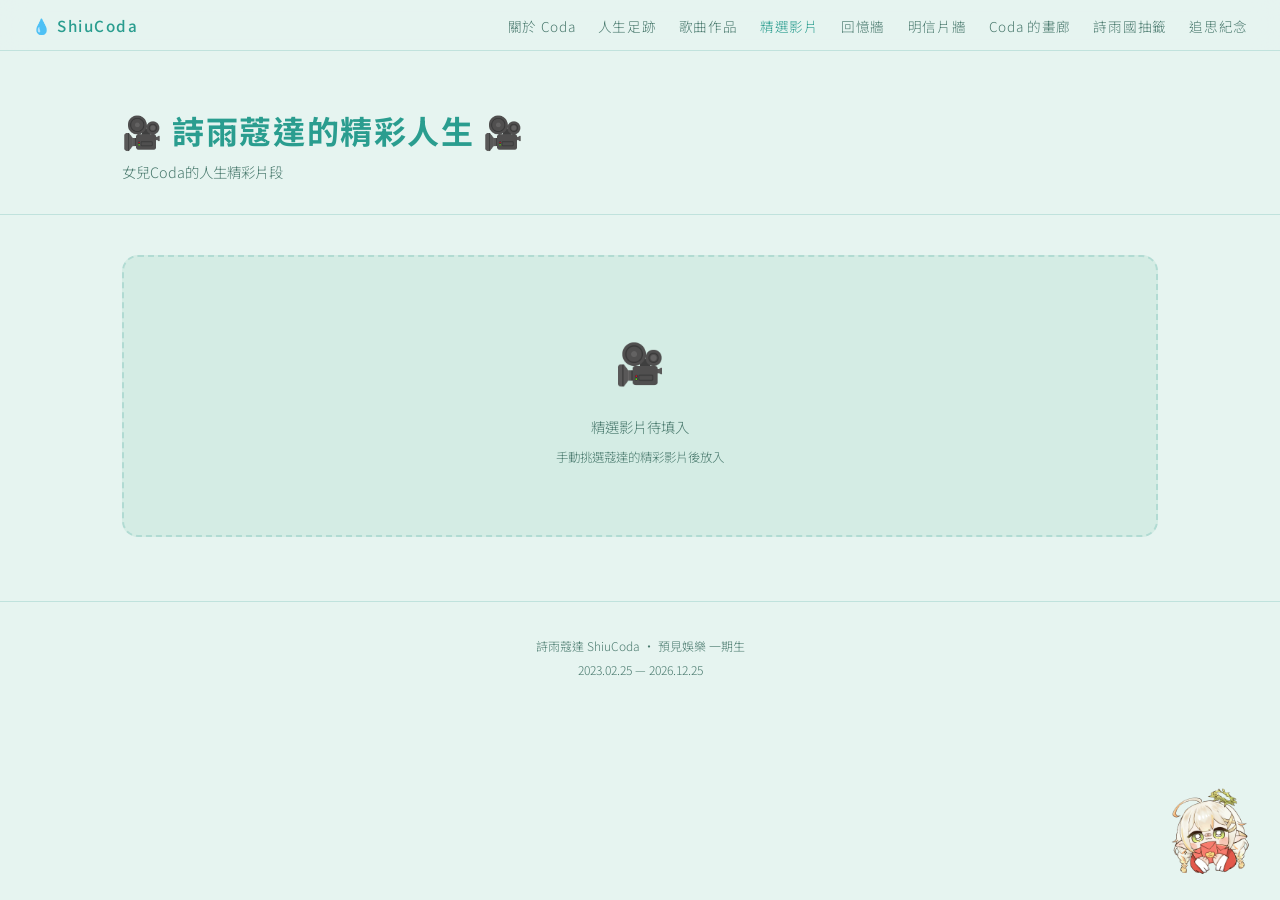
<file: videos.html>
﻿<!DOCTYPE html>
<html lang="zh-TW">
<head>
  <meta charset="UTF-8">
  <meta name="viewport" content="width=device-width, initial-scale=1.0">
  <meta property="og:type" content="website">
  <meta property="og:site_name" content="詩雨蔻達 ShiuCoda">
  <meta property="og:title" content="精選影片 — 詩雨蔻達">
  <meta property="og:description" content="女兒 Coda 的精彩直播與影片精選">
  <meta property="og:image" content="https://shiukonata.github.io/ShiuCoda/images/預覽圖.jpg">
  <meta property="og:url" content="https://shiukonata.github.io/ShiuCoda/videos.html">
  <meta name="twitter:card" content="summary_large_image">
  <meta name="twitter:image" content="https://shiukonata.github.io/ShiuCoda/images/預覽圖.jpg">
  <title>精選影片 — 詩雨蔻達</title>
  <link rel="preconnect" href="https://fonts.googleapis.com">
  <link href="https://fonts.googleapis.com/css2?family=Noto+Sans+TC:wght@300;400;500;700&display=swap" rel="stylesheet">
  <link rel="stylesheet" href="css/shared.css">
  <style>
    .videos-grid {
      display: grid;
      grid-template-columns: repeat(auto-fill, minmax(280px, 1fr));
      gap: 1.2rem;
    }

    .video-card {
      background: var(--bg2);
      border: 1px solid var(--border);
      border-radius: .8rem;
      overflow: hidden;
      text-decoration: none;
      color: var(--text);
      transition: transform .2s, border-color .2s;
      display: block;
    }

    .video-card:hover {
      transform: translateY(-3px);
      border-color: var(--accent-dim);
    }

    .video-thumb {
      width: 100%;
      aspect-ratio: 16/9;
      object-fit: cover;
      background: var(--bg3);
      display: block;
    }

    .video-info { padding: .8rem 1rem; }

    .video-title {
      font-size: .88rem;
      font-weight: 500;
      line-height: 1.4;
      display: -webkit-box;
      -webkit-line-clamp: 2;
      -webkit-box-orient: vertical;
      overflow: hidden;
    }

    .video-date {
      font-size: .72rem;
      color: var(--text-muted);
      margin-top: .4rem;
    }
  </style>
</head>
<body>

<nav>
  <a class="nav-logo" href="index.html">💧 ShiuCoda</a>
  <ul class="nav-links">
    <li><a href="index.html">關於 Coda</a></li>
    <li><a href="timeline.html">人生足跡</a></li>
    <li><a href="music.html">歌曲作品</a></li>
    <li><a href="videos.html" class="active">精選影片</a></li>
    <li><a href="gallery.html">回憶牆</a></li><li><a href="postcards.html">明信片牆</a></li><li><a href="artwork.html">Coda 的畫廊</a></li><li><a href="fortune.html">詩雨國抽籤</a></li>
    <li><a href="https://shiukonata.github.io/MCStudio/%E8%BF%BD%E6%80%9D%E6%9C%83/shiucoda.html" target="_blank">追思紀念</a></li>
  </ul>
</nav>

<div class="page-header">
  <div class="page-header-inner">
    <h1>🎥 詩雨蔻達的精彩人生 🎥</h1>
    <p>女兒Coda的人生精彩片段</p>
  </div>
</div>

<main>
  <!-- 影片從這裡新增 -->
  <!-- 範例：
  <div class="videos-grid">
    <a class="video-card" href="https://www.youtube.com/watch?v=影片ID" target="_blank">
      <img class="video-thumb" src="https://i.ytimg.com/vi/影片ID/mqdefault.jpg" alt="">
      <div class="video-info">
        <div class="video-title">影片標題</div>
        <div class="video-date">2024.01.01</div>
      </div>
    </a>
  </div>
  -->

  <div class="placeholder-block">
    <span class="icon">🎥</span>
    精選影片待填入<br>
    <span style="font-size:.78rem">手動挑選蔻達的精彩影片後放入</span>
  </div>
</main>

<footer>
  <div>詩雨蔻達 ShiuCoda · 預見娛樂 一期生</div>
  <div>2023.02.25 — 2026.12.25</div>
</footer>

<script src="js/mascot.js"></script>
</body>
</html>
</file>
<file: css/shared.css>
/* ── 共用樣式 ── */
:root {
  --accent:     #2a9d8f;
  --accent-dim: #1f7a6e;
  --accent-glow:#4dbfac;
  --bg:         #e6f4f0;
  --bg2:        #d4ece4;
  --bg3:        #c0e2d8;
  --text:       #1a3028;
  --text-muted: #4a7a6e;
  --border:     rgba(42,157,143,.2);
}

* { box-sizing: border-box; margin: 0; padding: 0; }

body {
  background-color: var(--bg);
  background-image:
    linear-gradient(rgba(230,244,240,.82), rgba(230,244,240,.82)),
    var(--page-bg, none);
  background-size: cover;
  background-position: center;
  background-attachment: fixed;
  color: var(--text);
  font-family: 'Noto Sans TC', sans-serif;
  font-weight: 300;
  min-height: 100vh;
}

/* ── 導覽列 ── */
nav {
  position: sticky;
  top: 0;
  z-index: 100;
  background: rgba(230,244,240,.92);
  backdrop-filter: blur(12px);
  border-bottom: 1px solid var(--border);
  display: flex;
  align-items: center;
  justify-content: space-between;
  padding: .8rem 2rem;
  flex-wrap: wrap;
  gap: .5rem;
}

.nav-logo {
  font-size: .95rem;
  font-weight: 500;
  color: var(--accent);
  letter-spacing: .1em;
  text-decoration: none;
}

.nav-links {
  display: flex;
  gap: 1.4rem;
  list-style: none;
  flex-wrap: wrap;
}

.nav-links a {
  color: var(--text-muted);
  text-decoration: none;
  font-size: .85rem;
  letter-spacing: .05em;
  transition: color .2s;
}

.nav-links a:hover,
.nav-links a.active { color: var(--accent); }

/* ── 頁面標題 ── */
.page-header {
  border-bottom: 1px solid var(--border);
}

.page-header-inner {
  max-width: 1100px;
  margin: 0 auto;
  padding: 3.5rem 2rem 2rem;
}

.page-header h1 {
  font-size: 2rem;
  font-weight: 700;
  color: var(--accent);
  letter-spacing: .05em;
}

.page-header p {
  margin-top: .5rem;
  font-size: .9rem;
  color: var(--text-muted);
}

@media (max-width: 700px) {
  .page-header-inner { padding: 2rem 1.2rem 1.5rem; }
  .page-header h1 { font-size: 1.5rem; }
}

/* ── 主內容區 ── */
main {
  max-width: 1100px;
  margin: 0 auto;
  padding: 2.5rem 2rem 4rem;
}

/* ── 區塊標題 ── */
.section-title {
  font-size: 1rem;
  font-weight: 500;
  color: var(--accent);
  letter-spacing: .15em;
  margin-bottom: 1.5rem;
  display: flex;
  align-items: center;
  gap: .6rem;
}

.section-title::after {
  content: '';
  flex: 1;
  height: 1px;
  background: var(--border);
}

/* ── 卡片 ── */
.card {
  background: var(--bg2);
  border: 1px solid var(--border);
  border-radius: .8rem;
  padding: 1.2rem 1.4rem;
}

/* ── Placeholder ── */
.placeholder-block {
  background: var(--bg2);
  border: 2px dashed var(--border);
  border-radius: 1rem;
  padding: 4rem 2rem;
  text-align: center;
  color: var(--text-muted);
  font-size: .9rem;
  line-height: 2;
}

.placeholder-block .icon { font-size: 2.5rem; display: block; margin-bottom: .8rem; }

/* ── Footer ── */
footer {
  border-top: 1px solid var(--border);
  text-align: center;
  padding: 2rem;
  font-size: .75rem;
  color: var(--text-muted);
  line-height: 2;
}

/* ── RWD ── */
@media (max-width: 700px) {
  nav { padding: .7rem 1rem; }
  .nav-links { gap: .8rem; }
  main { padding: 1.5rem 1.2rem 3rem; }
}
</file>
